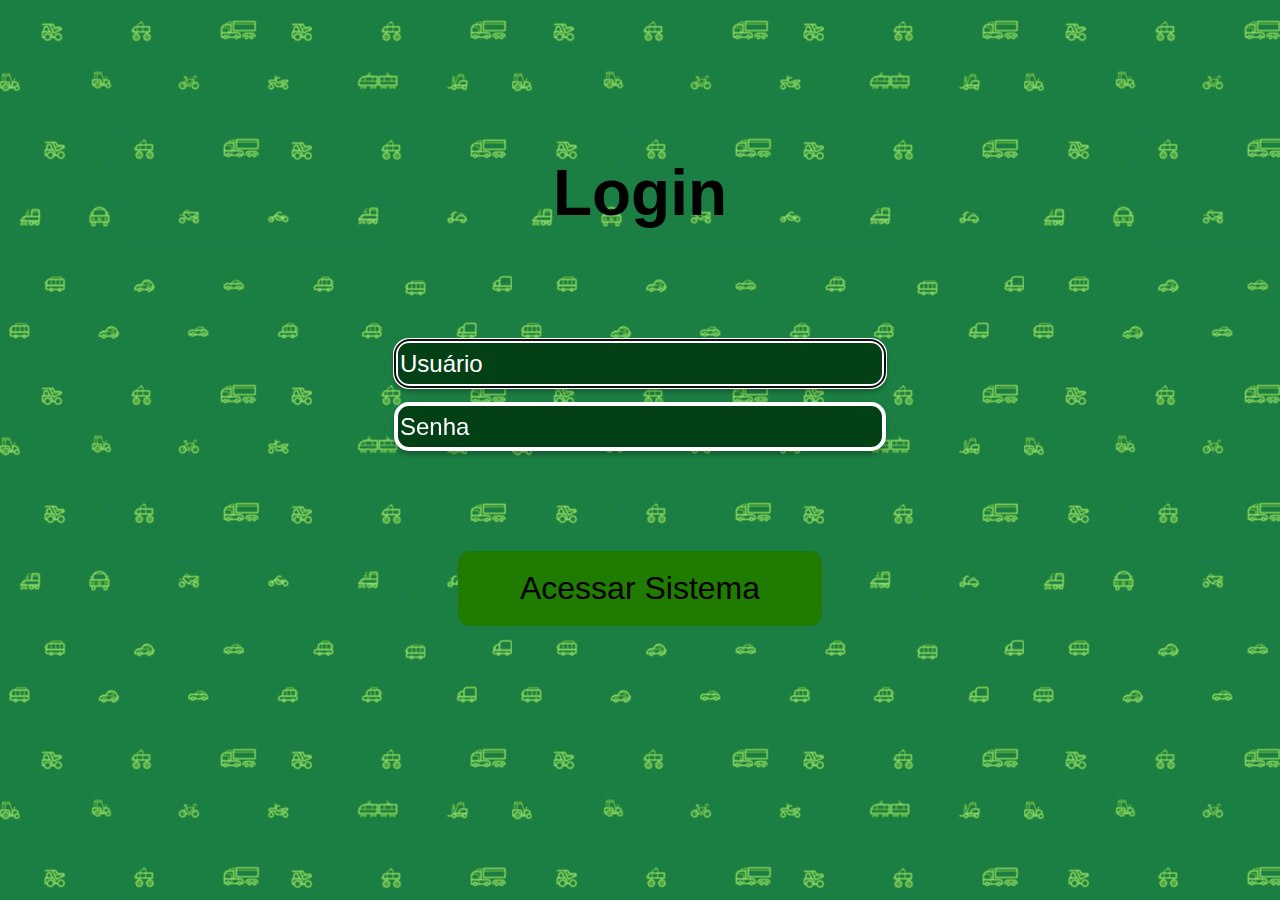
<file: pages/index.html>
<!DOCTYPE html>
<html lang="pt-br">

<head>
    <meta charset="UTF-8">
    <meta http-equiv="X-UA-Compatible" content="IE=edge">
    <meta name="viewport" content="width=device-width, initial-scale=1.0">
    <link rel="stylesheet" href="../css/style.css">
    <title>Frotainga</title>
</head>

<body background="../img/fundo.png" style="background-repeat: repeat; background-size: 40%;">

    <div class="centerall">
        <h1 class="center">Login</h1>

        <div class="login">
            <form>
                <input type="text" id="inUser" placeholder="Usuário" required autofocus class="centeruser">
                <br>
                <input type="password" id="inSenha" placeholder="Senha" required class="centersenha">
                <p class="aviso" id="avisoErro"></p>
                <input type="submit" value="Acessar Sistema" id="logIn" class="loginbutton">
            </form>
        </div>
    </div>

    <script src="../js/dp.js"></script>
</body>

</html>
</file>
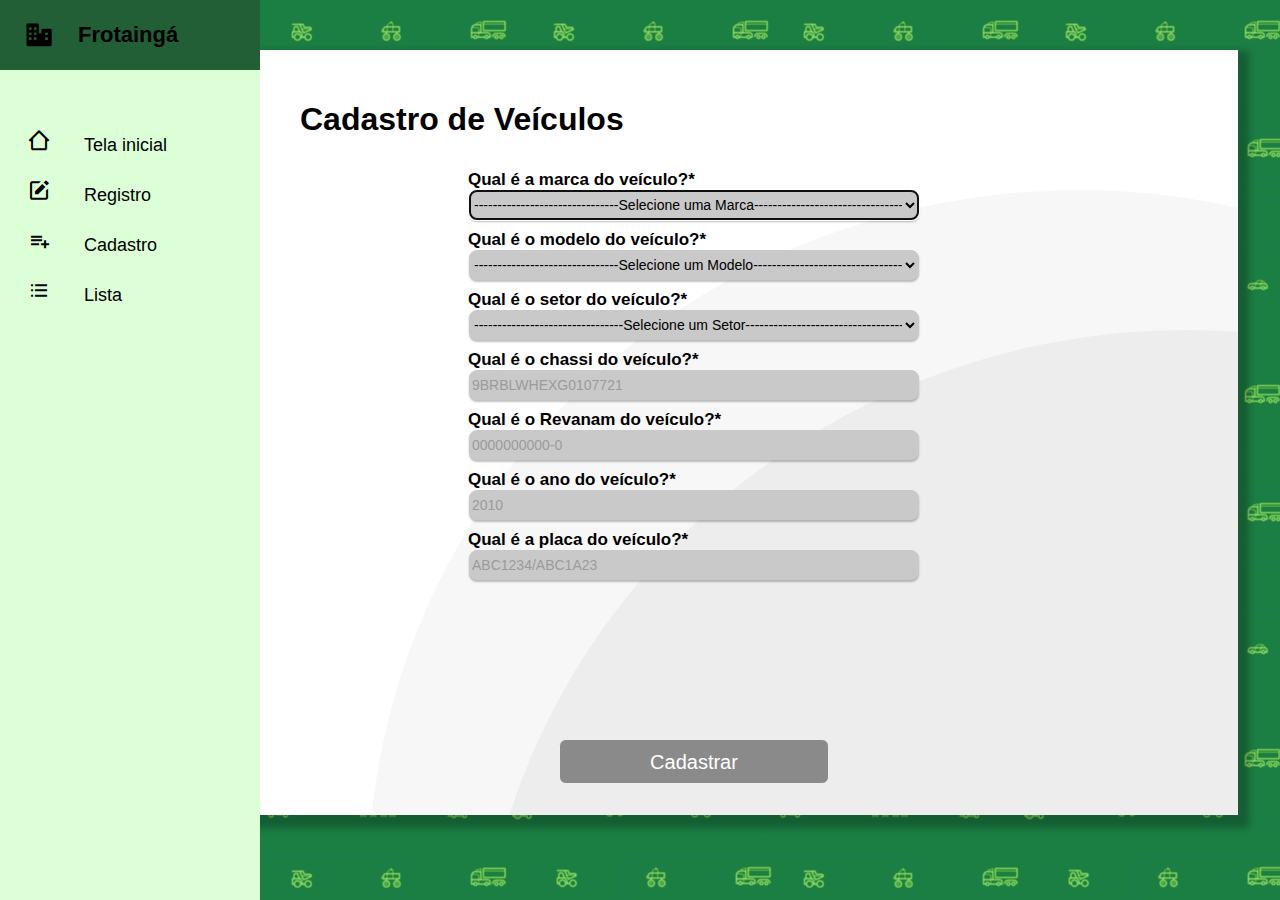
<file: pages/cadastro.html>
<!DOCTYPE html>
<html lang="pt-br">

<head>
    <meta charset="UTF-8">
    <meta http-equiv="X-UA-Compatible" content="IE=edge">
    <meta name="viewport" content="width=device-width, initial-scale=1.0">
    <link rel="stylesheet" href="../css/cadastro.css">
    <link href='https://unpkg.com/boxicons@2.1.4/css/boxicons.min.css' rel='stylesheet'>

    <title>Frotainga</title>
</head>

<body background="../img/fundo.png" style="background-repeat: repeat; background-size: 40%;">

    <div class="centerall">

        <div class="box">
            <div class="login"></div>
            <div class="circulo_claro"></div>
            <div class="circulo_escuro"></div>

            <form>
                <h1 class="titulo">Cadastro de Veículos</h1>
                <label for="inMarca" class="marca-form">Qual é a marca do veículo?*</label>
                <select id="inMarca" required autofocus class="center_marca" onchange="atualizarModelos()" >
                    <option value="nada">-------------------------------Selecione uma Marca---------------------------------</option>
                    <option value="Chevrolet">Chevrolet</option>
                    <option value="Citroen">Citroen</option>
                    <option value="Fiat">Fiat</option>
                    <option value="Honda">Honda</option>
                    <option value="Jeep">Jeep</option>
                    <option value="Kia">Kia</option>
                    <option value="Peugeot">Peugeot</option>
                    <option value="Renault">Renault</option>
                    <option value="Toyota">Toyota</option>
                    <option value="Volkswagen">Volkswagen</option>
                </select>

                <label for="inModelo" class="modelo-form">Qual é o modelo do veículo?*</label>
                <select id="inModelo" required class="center_modelo">
                    <option>-------------------------------Selecione um Modelo---------------------------------</option>
                </select>

                <label for="inSetor" class="setor-form">Qual é o setor do veículo?*</label>
                <select id="inSetor" onchange="atualizarCampo1(this.value)" required autofocus class="center_setor">
                    <option>--------------------------------Selecione um Setor----------------------------------
                    </option>
                    <option value="AMITECH">AMITECH</option>
                    <option value="FUNREBOM">FUNREBOM</option>
                    <option value="SEMOB">SEMOB</option>
                    <option value="SEINFRA">SEINFRA</option>
                    <option value="SELURB">SELURB</option>
                    <option value="SECRETARIADESAUDE">SECRETARIA DE SAUDE</option>
                    <option value="SEMUSPFLORIANO">SEMUSP FLORIANO</option>
                    <option value="SEMUSPIGUATEMI">SEMUSPIGUATEMI</option>
                    <option value="SETRAB">SETRAB</option>
                </select>

                <label for="inHora" class="hora-form">Qual é o chassi do veículo?*</label>
                <input type="text" id="inHora" placeholder="9BRBLWHEXG0107721" required class="center_hora">

                <label for="inHora" class="renavam-form">Qual é o Revanam do veículo?*</label>
                <input type="text" id="inHora" placeholder="0000000000-0" required class="center_renavam">

                <label for="inHora" class="ano-form">Qual é o ano do veículo?*</label>
                <input type="text" id="inHora" placeholder="2010" required class="center_ano">

                <label for="inHora" class="placa-form">Qual é a placa do veículo?*</label>
                <input type="text" id="inHora" placeholder="ABC1234/ABC1A23" required class="center_placa" oninput="placa()">

                <p class="aviso" id="avisoErro"></p>
                <button type="submit" class="register_button" disabled>Cadastrar</button>
            </form>
        </div>
        
        <div class="sidebar">
            <div class="logo-details">
                <i class='bx bxs-business'></i>
                <span class="logo_name">Frotaingá</span>
            </div>

            <ul class="nav-links">
                <li>
                    <a href="#">
                        <i class='bx bx-home-alt-2'></i>
                        <span class="link_name">Tela inicial</span>
                    </a>
                </li>
                <li>
                    <div class="iocn-link">
                        <a href="#">
                            <i class='bx bxs-edit'></i>
                            <span class="link_name">Registro</span>
                        </a>
                    </div>
                </li>
                <li>
                    <a href="#">
                        <i class='bx bx-list-plus'></i>
                        <span class="link_name">Cadastro</span>
                    </a>
                </li>
                <li>
                    <a href="#">
                        <i class='bx bx-list-ul'></i>
                        <span class="link_name">Lista</span>
                    </a>
                </li>
            </ul>
        </div>

    </div>



    <script src="../js/cadastro.js"></script>
</body>

</html>
</file>
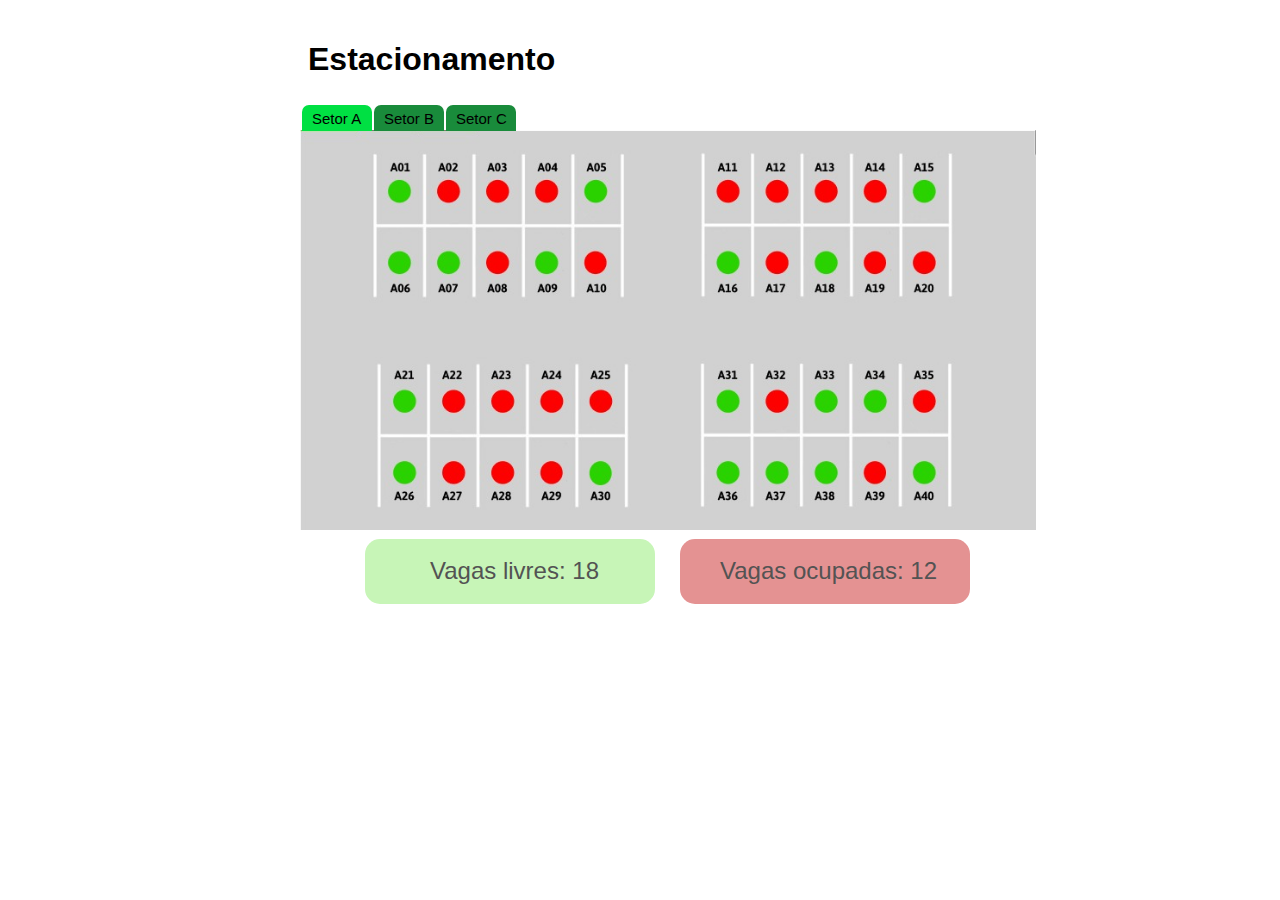
<file: pages/estacionamento.html>
<!DOCTYPE html>
<html lang="pt-br">

<head>
    <meta charset="UTF-8">
    <meta http-equiv="X-UA-Compatible" content="IE=edge">
    <meta name="viewport" content="width=device-width, initial-scale=1.0">
    <link rel="stylesheet" href="../css/estacionamento.css">
    <title>Frotainga</title>
</head>

<body>
    <h1>Estacionamento</h1>
    <img src="..\img\estacionamento.jpeg" alt="Estacionamento" class="vagasMapa">
    <div class="box_livre">
        <h1>Vagas livres: 18</h1>
    </div>

    <div class="box_ocupado">
        <h1>Vagas ocupadas: 12</h1>
    </div>

    <div class="setorA">
        <h1>Setor A</h1>
    </div>

    <div class="setorB">
        <h1>Setor B</h1>
    </div>

    <div class="setorC">
        <h1>Setor C</h1>
    </div>
</body>
</html>
</file>
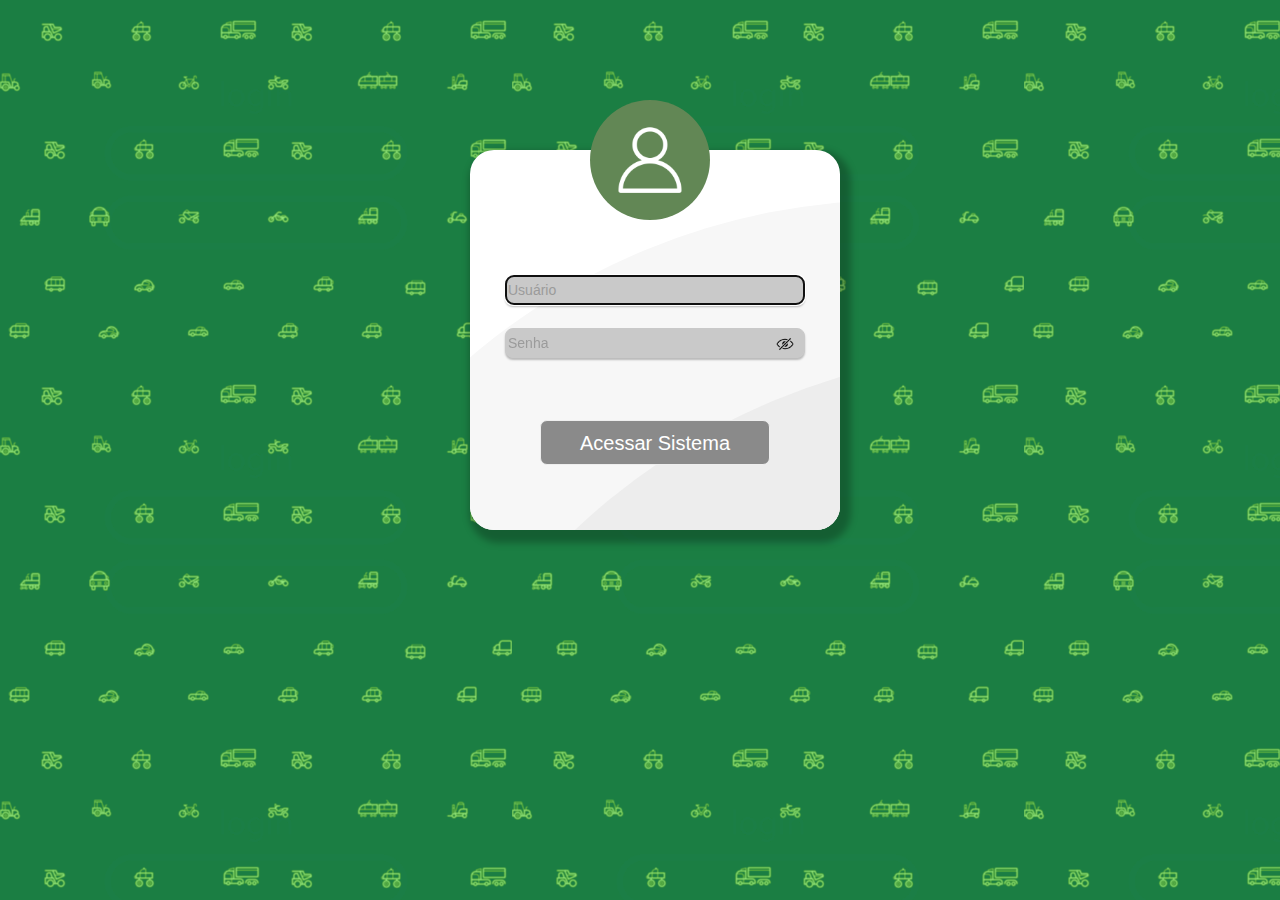
<file: pages/login.html>
<!DOCTYPE html>
<html lang="pt-br">

<head>
    <meta charset="UTF-8">
    <meta http-equiv="X-UA-Compatible" content="IE=edge">
    <meta name="viewport" content="width=device-width, initial-scale=1.0">
    <link rel="stylesheet" href="../css/login.css">
    <title>Frotainga</title>
</head>

<body background="../img/fundo.png" style="background-repeat: repeat; background-size: 40%;">

    <div class="centerall">
        
        <div class="box">
            <div class="login"></div>
            <div class="circulo_claro"></div>
            <div class="circulo_escuro"></div>
            
            <form>
                <input type="text" id="inUser" placeholder="Usuário" required autofocus class="center_user">
                <br>
                <input type="password" id="inSenha" placeholder="Senha" required class="center_senha"> 
                <img src="../img/hide_password.png" alt="hide_password icon" class="icon_hide">                       
                <p class="aviso" id="avisoErro"></p>
                <button type="submit" class="login_button" disabled>Acessar Sistema</button>                        
            </form>
        </div>
        <div class="icon">
        <img src="../img/user.png" alt="user icon">
        </div>

    </div>

    <script src="../js/login.js"></script>
</body>

</html>
</file>
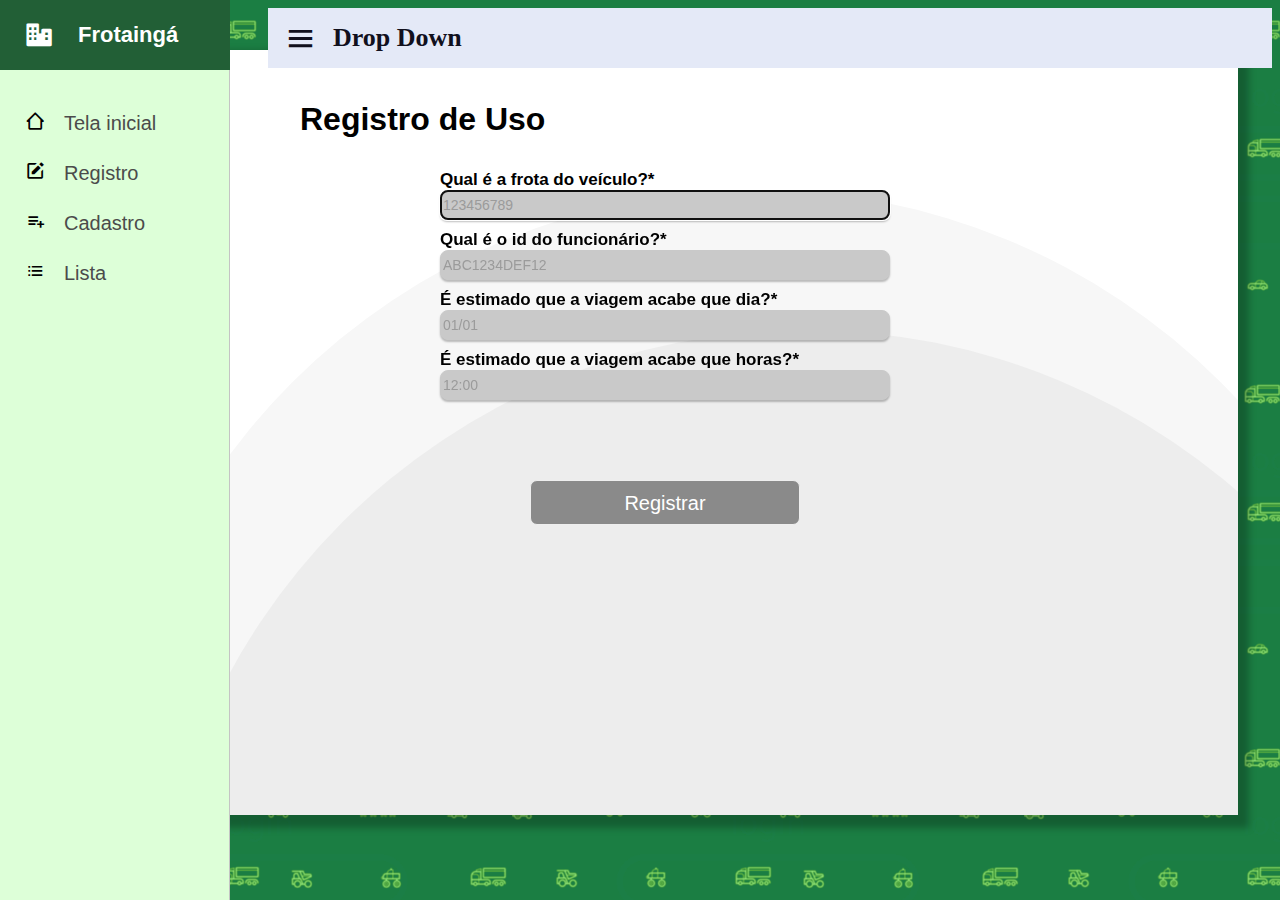
<file: pages/registro.html>
<!DOCTYPE html>
<html lang="pt-br">

<head>
    <meta charset="UTF-8">
    <meta http-equiv="X-UA-Compatible" content="IE=edge">
    <meta name="viewport" content="width=device-width, initial-scale=1.0">
    <link rel="stylesheet" href="../css/registro.css">
    <link href='https://unpkg.com/boxicons@2.1.4/css/boxicons.min.css' rel='stylesheet'>

    <title>Frotainga</title>
</head>

<body background="../img/fundo.png" style="background-repeat: repeat; background-size: 40%;">

    <div class="centerall">

        <div class="box">
            <div class="login"></div>
            <div class="circulo_claro"></div>
            <div class="circulo_escuro"></div>

            <form>
                <h1 class="titulo">Registro de Uso</h1>
                <label for="inFrota" class="frota-form">Qual é a frota do veículo?*</label>
                <input type="text" id="inFrota" placeholder="123456789" required autofocus class="center_frota">

                <label for="inId" class="id-form">Qual é o id do funcionário?*</label>
                <input type="text" id="inId" placeholder="ABC1234DEF12" required class="center_id">

                <label for="inDia" class="dia-form">É estimado que a viagem acabe que dia?*</label>
                <input type="text" id="inDia" placeholder="01/01" required class="center_dia">

                <label for="inHora" class="hora-form">É estimado que a viagem acabe que horas?*</label>
                <input type="text" id="inHora" placeholder="12:00" required class="center_hora">

                <p class="aviso" id="avisoErro"></p>
                <button type="submit" class="register_button" disabled>Registrar</button>
            </form>
        </div>

        <div class="sidebar">
            <div class="sidebar-margin"></div>
            <div class="logo-details">
                <i class='bx bxs-business'></i>
                <span class="logo_name">Frotaingá</span>
            </div>

            <ul class="nav-links">
                <li>
                    <a href="#">
                        <i class='bx bx-home-alt-2'></i>
                        <span class="link_name">Tela inicial</span>
                    </a>
                </li>
                <li>
                    <div class="iocn-link">
                        <a href="#">
                            <i class='bx bxs-edit'></i>
                            <span class="link_name">Registro</span>
                        </a>
                    </div>
                </li>
                <li>
                    <a href="#">
                        <i class='bx bx-list-plus'></i>
                        <span class="link_name">Cadastro</span>
                    </a>
                </li>
                <li>
                    <a href="#">
                        <i class='bx bx-list-ul'></i>
                        <span class="link_name">Lista</span>
                    </a>
                </li>
            </ul>
        </div>
        <section class="home-section">
            <div class="home-content">
                <i class='bx bx-menu'></i>
                <span class="text">Drop Down</span>
            </div>
        </section>    
    </div>

    <script src="../js/registro.js"></script>
</body>

</html>
</file>
<file: css/style.css>
.center {
    text-align: center;
    font-family: 'Roboto', sans-serif;
    font-style: normal;
    font-weight: 580;
    font-size: 64px;
    line-height: 300px;
}

.centerall {
    height: auto;
}

.login {
    text-align: center;
}

.loginbutton {
    box-sizing: border-box;

    position: absolute;
    width: 364px;
    height: 75px;
    left: calc(50% - 364px/2);
    top: 551px;

    font-family: 'Roboto', sans-serif;
    font-style: normal;
    font-weight: 400;
    font-size: 32px;
    line-height: 29px;

    background: #207C00;
    border: 1px solid #207C00;
    border-radius: 12px;
}

.aviso {
    position: absolute;

    width: 300px;

    top: 493px;
    left: calc(50% - 300px/2);

    font-family: 'Roboto', sans-serif;
    font-style: normal;
    font-weight: 600;
    font-size: 18px;
    color:darkred;
}

::-webkit-input-placeholder {
    color: white;
}

.centeruser {
    box-sizing: border-box;

    position: absolute;
    width: 492px;
    height: 49px;
    left: calc(50% - 492px/2);
    top: calc(43% - 49px/2 - 23.5px);

    font-family: 'Roboto', sans-serif;
    font-style: normal;
    font-weight: 400;
    font-size: 24px;
    line-height: 29px;


    background: #044016;
    border: 4px solid #FFFFFF;
    box-shadow: 0px 4px 4px rgba(0, 0, 0, 0.25);
    border-radius: 15px;
}

.centersenha {
    box-sizing: border-box;

    position: absolute;
    width: 492px;
    height: 49px;
    left: calc(50% - 492px/2);
    top: calc(50% - 49px/2 - 23.5px);

    font-family: 'Roboto', sans-serif;
    font-style: normal;
    font-weight: 400;
    font-size: 24px;
    line-height: 29px;

    background: #044016;
    border: 4px solid #FFFFFF;
    box-shadow: 0px 4px 4px rgba(0, 0, 0, 0.25);
    border-radius: 15px;

}

.retangle {
    position: absolute;
    width: 4%;
    height: 100%;
    left: 0px;
    top: 0px;

    background: #DDFFD8;
}

.line1 {
    margin-left: 4%;
}

.titulocoluna {
    font-family: 'Roboto', sans-serif;
    font-style: normal;
    font-weight: 5000;
    font-size: 24px;
    line-height: 24px;
}

table {
    border-collapse: collapse;
    width: auto;
}

table th{
    text-align: center;
    border: 1px solid black;
    width: 300px;
}

table td{
    text-align: center;
    width: 300px;
    height: 40px;
}

table tr:nth-child(even) {
    background-color: #f2f2f2; /* cor cinza */
  }
  
  table tr:nth-child(odd) {
    background-color: #ffffff; /* cor branca */
  }

.homebutton{
    margin-top: 7px;
    margin-left: 7px;
    width: 60px;
    height: 60px;
}

.registerbutton{
    margin-top: 17px;
    margin-left: 7px;
    width: 60px;
    height: 60px;
}
</file>
<file: css/cadastro.css>
.titulo {
    text-align: center;
    color: black;
    position: absolute;
    left: 150px;
    top: 30px;
    font-family: 'Roboto', sans-serif;    
  }

.center {
    text-align: center;
    font-family: 'Roboto', sans-serif;
    font-style: normal;
    font-weight: 580;
    font-size: 64px;
    line-height: 300px;
}

.centerall {
    height: auto;
}

.login {
    text-align: center;
    position: absolute;
}

.register_button {
    box-sizing: border-box;
 
    position: absolute;
    left: calc(50% - 270px/2);
    top: 90%;
    color: #FFFFFF; 
    cursor: pointer;      
    font-size: 20px;
    max-width: 300px;
    padding: 11px;
    width: 270px;
    height: 45px;
    font-family: 'Roboto', sans-serif;

    background-color: #628755;
    border: 1px solid #628755;    
    border-radius: 7px;
}

.register_button:disabled {
    background-color: #8a8a8a;
    color: #ffffff;
    border: 1px solid #eee;        
    cursor: auto;
}

.aviso {
    position: absolute;

    width: 300px;

    left: 38px;
    top: 207px;

    font-family: 'Roboto', sans-serif;
    font-style: normal;
    font-weight: 600;
    font-size: 13px;
    color:darkred;
}

::-webkit-input-placeholder {
    color: rgb(155, 155, 155);
}

.marca-form {
    position: absolute;
    width: auto;
    top: 120px;
    left: calc(50% - 226px);
    font-weight: bold;
    font-size: 17px;
    font-family: 'Roboto', sans-serif;
}

.center_marca {
    box-sizing: border-box;

    position: absolute;
    width: 450px;
    height: 30px;
    left: calc(50% - 450px/2);
    top: 140px;

    font-family: 'Roboto', sans-serif;
    font-style: normal;
    font-weight: 400;
    font-size: 14px;
    line-height: 29px;

    background: #C9C9C9;
    box-shadow: 0px 2px 2px rgba(0, 0, 0, 0.25);
    border: 1px solid #c9c9c9;    
    border-radius: 7px;
}

.modelo-form {
    position: absolute;
    top: 180px;
    left: calc(50% - 226px);
    font-weight: bold;
    font-size: 17px;
    font-family: 'Roboto', sans-serif;
}

.center_modelo {
    box-sizing: border-box;

    position: absolute;
    width: 450px;
    height: 30px;
    left: calc(50% - 450px/2);
    top: 200px;

    font-family: 'Roboto', sans-serif;
    font-style: normal;
    font-weight: 400;
    font-size: 14px;
    line-height: 29px;

    background: #C9C9C9;
    box-shadow: 0px 2px 2px rgba(0, 0, 0, 0.25);
    border: 1px solid #C9C9C9;    
    border-radius: 8px;

}

.setor-form {
    position: absolute;
    top: 240px;
    left: calc(50% - 226px);
    font-weight: bold;
    font-size: 17px;
    font-family: 'Roboto', sans-serif;
}

.center_setor {
    box-sizing: border-box;

    position: absolute;
    width: 450px;
    height: 30px;
    left: calc(50% - 450px/2);
    top: 260px;

    font-family: 'Roboto', sans-serif;
    font-style: normal;
    font-weight: 400;
    font-size: 14px;
    line-height: 29px;

    background: #C9C9C9;
    box-shadow: 0px 2px 2px rgba(0, 0, 0, 0.25);
    border: 1px solid #C9C9C9;    
    border-radius: 8px;

}

.hora-form {
    position: absolute;
    top: 300px;
    left: calc(50% - 226px);
    font-weight: bold;
    font-size: 17px;
    font-family: 'Roboto', sans-serif;
}

.center_hora {
    box-sizing: border-box;

    position: absolute;
    width: 450px;
    height: 30px;
    left: calc(50% - 450px/2);
    top: 320px;

    font-family: 'Roboto', sans-serif;
    font-style: normal;
    font-weight: 400;
    font-size: 14px;
    line-height: 29px;

    background: #C9C9C9;
    box-shadow: 0px 2px 2px rgba(0, 0, 0, 0.25);
    border: 1px solid #C9C9C9;    
    border-radius: 8px;

}

.renavam-form {
    position: absolute;
    top: 360px;
    left: calc(50% - 226px);
    font-weight: bold;
    font-size: 17px;
    font-family: 'Roboto', sans-serif;
}

.center_renavam {
    box-sizing: border-box;

    position: absolute;
    width: 450px;
    height: 30px;
    left: calc(50% - 450px/2);
    top: 380px;

    font-family: 'Roboto', sans-serif;
    font-style: normal;
    font-weight: 400;
    font-size: 14px;
    line-height: 29px;

    background: #C9C9C9;
    box-shadow: 0px 2px 2px rgba(0, 0, 0, 0.25);
    border: 1px solid #C9C9C9;    
    border-radius: 8px;

}

.ano-form {
    position: absolute;
    top: 420px;
    left: calc(50% - 226px);
    font-weight: bold;
    font-size: 17px;
    font-family: 'Roboto', sans-serif;
}

.center_ano {
    box-sizing: border-box;

    position: absolute;
    width: 450px;
    height: 30px;
    left: calc(50% - 450px/2);
    top: 440px;

    font-family: 'Roboto', sans-serif;
    font-style: normal;
    font-weight: 400;
    font-size: 14px;
    line-height: 29px;

    background: #C9C9C9;
    box-shadow: 0px 2px 2px rgba(0, 0, 0, 0.25);
    border: 1px solid #C9C9C9;    
    border-radius: 8px;

}

.placa-form {
    position: absolute;
    top: 480px;
    left: calc(50% - 226px);
    font-weight: bold;
    font-size: 17px;
    font-family: 'Roboto', sans-serif;
}

.center_placa {
    box-sizing: border-box;

    position: absolute;
    width: 450px;
    height: 30px;
    left: calc(50% - 450px/2);
    top: 500px;

    font-family: 'Roboto', sans-serif;
    font-style: normal;
    font-weight: 400;
    font-size: 14px;
    line-height: 29px;

    background: #C9C9C9;
    box-shadow: 0px 2px 2px rgba(0, 0, 0, 0.25);
    border: 1px solid #C9C9C9;    
    border-radius: 8px;

}

.box {
    position: absolute;
    width: calc(85%);
    height: calc(85%);
    left: 150px;
    top: 50px;
    
    background: #FFFFFF;
    box-shadow: 5px 7px 7px 6px rgba(0, 0, 0, 0.25);
    overflow:hidden;
}

.circulo_claro {
    position: absolute;
    width: calc(1313px + 10%);
    height: calc(1313px + 10%);
    left: 20%;
    top: 140px;
    border-radius: 50%;

    background: #f7f7f7;
}

.circulo_escuro {
    position: absolute;
    width: calc(1313px + 10%);
    height: calc(1313px + 10%);
    top: 280px;
    left: 30%;
    border-radius: 50%;

    background: #EDEDED;
}

.sidebar {
    position: fixed;
    top: 0;
    left: 0;
    height: 100%;
    width: 260px;
    background: #DDFFD8;
}

.sidebar .logo-details{
    height: 70px;
    width: 100%;
    display: flex;
    align-items: center;
    background-color: #225f36;
}

.sidebar .logo-details i{
    font-size: 30px;
    height: 50px;
    min-width: 78px;
    text-align: center;
    line-height: 50px;
}

.sidebar .logo-details .logo_name{
    font-size: 22px;
    font-weight: 600;
    font-family: 'Roboto', sans-serif;
}

.sidebar .nav-links {
    padding-top: 30px;
}

.sidebar .nav-links li{
    position: relative;
    right: 40px;
    list-style: none; 
    font-size:1.5em ;
}
 
.sidebar .nav-links li i{
    height: 50px;
    min-width: 78px;
    text-align: center;
    line-height: 50px;
    color: #000000;
}

.sidebar .nav-links li a{
    text-decoration: none;
}

.sidebar .nav-links li a .link_name{
    font-size: 18px;
    font-weight: 400;
    color: #000000;
    font-family: 'Roboto', sans-serif;
}
</file>
<file: css/estacionamento.css>
h1 {
    font-family: 'Jaldi', sans-serif;
    font-style: normal;
    position: relative;
    left: 300px;
    top: 20px;
}

img {
    position: absolute;
    height: 400px;
    left: 300px;
    top: 130px;
}

.box_livre {
    position: absolute;
    width: 290px;
    height: 65px;
    left: 365px;
    top: 539px;

    background: #C7F5B7;
    border-radius: 15px;
    overflow: hidden;
}

.box_livre h1 {
    font-style: normal;
    font-weight: 400;
    font-size: 24px; /* Altere o tamanho da fonte conforme necessário */
    line-height: 1.2;
    color: #535353;
    margin-top: -2px;
    margin-left: -235px;
}

.box_ocupado {
    position: absolute;
    width: 290px;
    height: 65px;
    left: 680px;
    top: 539px;

    background: #E49292;
    border-radius: 15px;
    overflow: hidden;
}

.box_ocupado h1 {
    font-style: normal;
    font-weight: 400;
    font-size: 24px; 
    line-height: 1.2;
    color: #535353;
    margin-top: -2px;
    margin-left: -260px;
}

.setorA {
    position: absolute;
    width: 70px;
    height: 25.5px;
    left: 302px;
    top: 105px;

    background: #00e043;
    border-radius: 7px 7px 0 0;
    overflow: hidden;
}

.setorA h1{
    font-style: normal;
    font-weight: 400;
    font-size: 15px; 
    line-height: 1.2;
    color: #000000;
    margin-top: -15px;
    margin-left: -290px;
}

.setorB {
    position: absolute;
    width: 70px;
    height: 25.5px;
    left: 374px;
    top: 105px;

    background: #198b3b;
    border-radius: 7px 7px 0 0;
    overflow: hidden;
}

.setorB h1{
    font-style: normal;
    font-weight: 400;
    font-size: 15px; 
    line-height: 1.2;
    color: #000000;
    margin-top: -15px;
    margin-left: -290px;
}

.setorC {
    position: absolute;
    width: 70px;
    height: 25.5px;
    left: 446px;
    top: 105px;

    background: #198b3b;
    border-radius: 7px 7px 0 0;
    overflow: hidden;
}

.setorC h1{
    font-style: normal;
    font-weight: 400;
    font-size: 15px; 
    line-height: 1.2;
    color: #000000;
    margin-top: -15px;
    margin-left: -290px;
}
</file>
<file: css/login.css>
background

.center {
    text-align: center;
    font-family: 'Roboto', sans-serif;
    font-style: normal;
    font-weight: 580;
    font-size: 64px;
    line-height: 300px;
}

.centerall {
    height: auto;
}

.login {
    text-align: center;
    position: absolute;
}

.login_button {
    box-sizing: border-box;
 
    position: absolute;
    left: 70px;
    top: 270px;
    color: #FFFFFF; 
    cursor: pointer;      
    font-size: 20px;
    max-width: 300px;
    padding: 11px;
    width: 230px;
    height: 45px;
    font-family: 'Roboto', sans-serif;

    background-color: #628755;
    border: 1px solid #628755;    
    border-radius: 7px;
}

.login_button:disabled {
    background-color: #8a8a8a;
    color: #ffffff;
    border: 1px solid #eee;        
    cursor: auto;
}

.aviso {
    position: absolute;

    width: 300px;

    left: 38px;
    top: 207px;

    font-family: 'Roboto', sans-serif;
    font-style: normal;
    font-weight: 600;
    font-size: 13px;
    color:darkred;
}

::-webkit-input-placeholder {
    color: rgb(155, 155, 155);
}

.center_user {
    box-sizing: border-box;

    position: absolute;
    width: 300px;
    height: 30px;
    left: calc(50% - 300px/2);
    top: calc(43% - 30px/2 - 23.5px);

    font-family: 'Roboto', sans-serif;
    font-style: normal;
    font-weight: 400;
    font-size: 14px;
    line-height: 29px;

    background: #C9C9C9;
    box-shadow: 0px 2px 2px rgba(0, 0, 0, 0.25);
    border: 1px solid #c9c9c9;    
    border-radius: 8px;
}

.center_senha {
    box-sizing: border-box;

    position: absolute;
    width: 300px;
    height: 30px;
    left: calc(50% - 300px/2);
    top: calc(50% - 49px/2 + 12.5px);

    font-family: 'Roboto', sans-serif;
    font-style: normal;
    font-weight: 400;
    font-size: 14px;
    line-height: 29px;

    background: #C9C9C9;
    box-shadow: 0px 2px 2px rgba(0, 0, 0, 0.25);
    border: 1px solid #C9C9C9;    
    border-radius: 8px;

}

.icon_hide {
    width: 20px;
    height: 20px;
    position: absolute;
    left: 305px;
    top: 184px;     
}

.box {
    position: absolute;
    width: 370px;
    height: 380px;
    left: 470px;
    top: 150px;
    
    background: #FFFFFF;
    box-shadow: 5px 7px 7px 6px rgba(0, 0, 0, 0.25);
    border-radius: 24px;
    overflow:hidden;
}

.circulo_claro {
    position: absolute;
    width: 1313px;
    height: 1313px;
    left: -230px;
    top: 50px;
    border-radius: 50%;

    background: #f7f7f7;
}

.circulo_escuro {
    position: absolute;
    width: 1313px;
    height: 1313px;
    top: 200px;
    left: -100px;
    border-radius: 50%;

    background: #EDEDED;
}

.icon {
    position: absolute;
    width: 120px;
    height: 120px;
    left: 590px;
    top: 100px;
    border-radius: 50%;
    
    background: #628755;
}

.icon img {
    width: 70px;
    height: 70px;
    filter: invert(100%);
    position: absolute;
    left: 25px;
    top: 25px;    
}
</file>
<file: css/registro.css>
.titulo {
    text-align: center;
    color: black;
    position: absolute;
    left: 150px;
    top: 30px;
    font-family: 'Roboto', sans-serif;    
  }

.center {
    text-align: center;
    font-family: 'Roboto', sans-serif;
    font-style: normal;
    font-weight: 580;
    font-size: 64px;
    line-height: 300px;
}

.centerall {
    height: auto;
}

.login {
    text-align: center;
    position: absolute;
}

.register_button {
    box-sizing: border-box;
 
    position: absolute;
    left: 380px;
    top: 430px;
    color: #FFFFFF; 
    cursor: pointer;      
    font-size: 20px;
    max-width: 300px;
    padding: 11px;
    width: 270px;
    height: 45px;
    font-family: 'Roboto', sans-serif;

    background-color: #628755;
    border: 1px solid #628755;    
    border-radius: 7px;
}

.register_button:disabled {
    background-color: #8a8a8a;
    color: #ffffff;
    border: 1px solid #eee;        
    cursor: auto;
}

.aviso {
    position: absolute;

    width: 300px;

    left: 38px;
    top: 207px;

    font-family: 'Roboto', sans-serif;
    font-style: normal;
    font-weight: 600;
    font-size: 13px;
    color:darkred;
}

::-webkit-input-placeholder {
    color: rgb(155, 155, 155);
}

.frota-form {
    position: absolute;
    top: 120px;
    left: 290px;
    font-weight: bold;
    font-size: 17px;
    font-family: 'Roboto', sans-serif;
}

.center_frota {
    box-sizing: border-box;

    position: absolute;
    width: 450px;
    height: 30px;
    left: 290px;
    top: 140px;

    font-family: 'Roboto', sans-serif;
    font-style: normal;
    font-weight: 400;
    font-size: 14px;
    line-height: 29px;

    background: #C9C9C9;
    box-shadow: 0px 2px 2px rgba(0, 0, 0, 0.25);
    border: 1px solid #c9c9c9;    
    border-radius: 7px;
}

.id-form {
    position: absolute;
    top: 180px;
    left: 290px;
    font-weight: bold;
    font-size: 17px;
    font-family: 'Roboto', sans-serif;
}

.center_id {
    box-sizing: border-box;

    position: absolute;
    width: 450px;
    height: 30px;
    left: 290px;
    top: 200px;

    font-family: 'Roboto', sans-serif;
    font-style: normal;
    font-weight: 400;
    font-size: 14px;
    line-height: 29px;

    background: #C9C9C9;
    box-shadow: 0px 2px 2px rgba(0, 0, 0, 0.25);
    border: 1px solid #C9C9C9;    
    border-radius: 8px;

}

.dia-form {
    position: absolute;
    top: 240px;
    left: 290px;
    font-weight: bold;
    font-size: 17px;
    font-family: 'Roboto', sans-serif;
}

.center_dia {
    box-sizing: border-box;

    position: absolute;
    width: 450px;
    height: 30px;
    left: 290px;
    top: 260px;

    font-family: 'Roboto', sans-serif;
    font-style: normal;
    font-weight: 400;
    font-size: 14px;
    line-height: 29px;

    background: #C9C9C9;
    box-shadow: 0px 2px 2px rgba(0, 0, 0, 0.25);
    border: 1px solid #C9C9C9;    
    border-radius: 8px;

}

.hora-form {
    position: absolute;
    top: 300px;
    left: 290px;
    font-weight: bold;
    font-size: 17px;
    font-family: 'Roboto', sans-serif;
}

.center_hora {
    box-sizing: border-box;

    position: absolute;
    width: 450px;
    height: 30px;
    left: 290px;
    top: 320px;

    font-family: 'Roboto', sans-serif;
    font-style: normal;
    font-weight: 400;
    font-size: 14px;
    line-height: 29px;

    background: #C9C9C9;
    box-shadow: 0px 2px 2px rgba(0, 0, 0, 0.25);
    border: 1px solid #C9C9C9;    
    border-radius: 8px;

}

.box {
    position: absolute;
    width: calc(85%);
    height: calc(85%);
    left: 150px;
    top: 50px;
    
    background: #FFFFFF;
    box-shadow: 5px 7px 7px 6px rgba(0, 0, 0, 0.25);
    overflow:hidden;
}

.circulo_claro {
    position: absolute;
    width: 1313px;
    height: 1313px;
    left: -50px;
    top: 140px;
    border-radius: 50%;

    background: #f7f7f7;
}

.circulo_escuro {
    position: absolute;
    width: 1313px;
    height: 1313px;
    top: 280px;
    left: 0px;
    border-radius: 50%;

    background: #EDEDED;
}

.sidebar {
    position: fixed;
    top: 0;
    left: 0;
    height: 100%;
    width: 230px;
    background: #DDFFD8;
    margin-right: 5px;
}

.sidebar .logo-details{
    height: 70px;
    width: 100%;
    display: flex;
    align-items: center;
    background-color: #225f36;
}

.sidebar .logo-details i{
    font-size: 30px;
    height: 50px;
    min-width: 78px;
    text-align: center;
    line-height: 50px;
    color: #FFFFFF;
}

.sidebar .logo-details .logo_name{
    font-size: 22px;
    font-weight: 600;
    font-family: 'Rockwell', sans-serif;
    color: #ffffff;
}

.sidebar .nav-links {
    padding-top: 10px;
}

.sidebar .nav-links li{
    position: relative;
    list-style: none; 
    right: 30px;
}
 
.sidebar .nav-links li i{
    height: 50px;
    min-width: 50px;
    text-align: center;
    line-height: 50px;
    color: #000000;
    font-size: 1.3em;
}

.sidebar .nav-links li a{
    text-decoration: none;
}

.sidebar .nav-links li a .link_name{
    font-size: 20px;
    font-weight: 400;
    color: #4B4B4B;
    font-family: 'Segoe UI', sans-serif;
}

.sidebar-margin {
    position: absolute;
    top: 70px;
    right: 0;
    bottom: 0;
    width: 1px;
    background-color: rgb(196, 196, 196);
}

.home-section{
    position: relative;
    background: #E4E9F7;
    left: 260px;
    width: calc(100% - 260px );
    transition: all 0.5s ease;
}

.sidebar.close ~ .home-section{
    left: 78px;
    width: calc(100% - 78px);
}

.home-section .home-content{
    height: 60px;
    display: flex;
    align-items: center;
}

.home-section .home-content .bx-menu,
.home-section .home-content .text{
    color: #11101d;
    font-size: 35px;
}

.home-section .home-content .bx-menu{
    margin: 0 15px;
}

.home-section .home-content .text{
    font-size: 26px;
    font-weight: 600;
}
</file>
